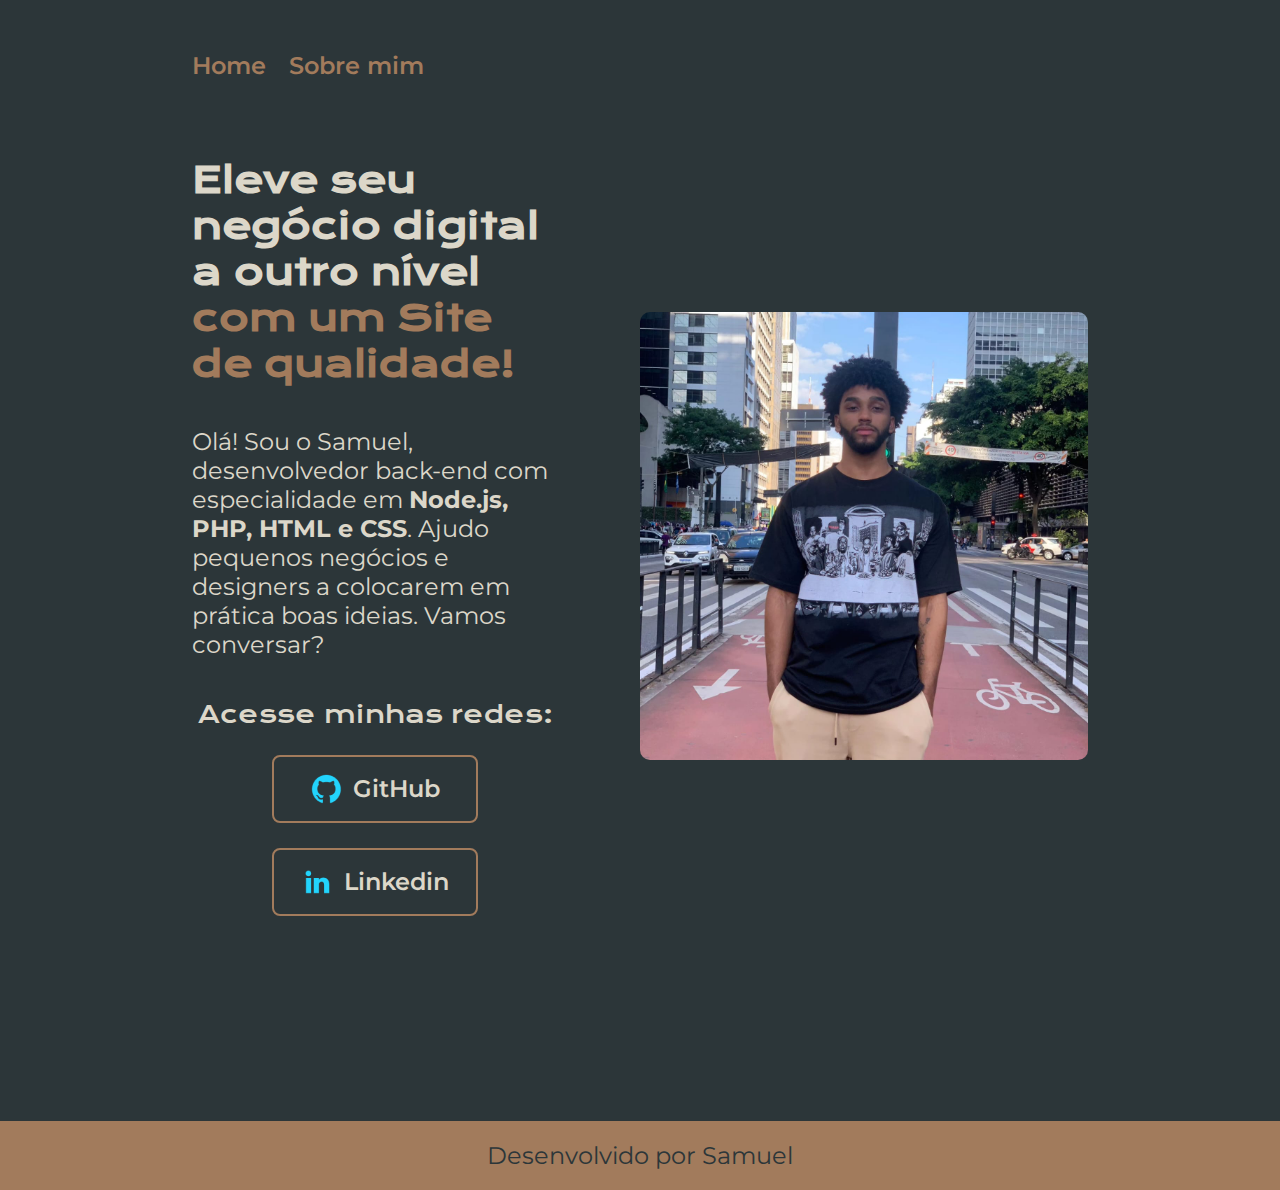
<file: index.html>
<!DOCTYPE html>
<html lang="pt-br">

<head>
    <meta charset="UTF-8">
    <meta http-equiv="X-UA-Compatible" content="IE=edge">
    <meta name="viewport" content="width=device-width, initial-scale=1.0">
    <title>Portifolio</title>
    <link rel="stylesheet" href="./styles/style.css">
</head>

<body>
    <header class="cabecario">
        <nav class="cabecario__menu">
            <a class="cabecario__menu__link" href="./index.html">Home</a>
            <a class="cabecario__menu__link" href="./about.html">Sobre mim</a>
        </nav>
    </header>
    <main class="apresentacao">
        <section class="apresentacao__conteudo">
            <h1 class="apresentacao__conteudo__titulo">
                Eleve seu negócio digital a outro nível
                <strong class="titulo-destaque">com um Site de qualidade! </strong>
            </h1>
            <p class="apresentacao__conteudo__texto">Olá! Sou o Samuel, desenvolvedor
                back-end com especialidade em <strong>Node.js, PHP,
                HTML e CSS</strong>. Ajudo pequenos negócios e designers a
                colocarem em prática boas ideias. Vamos
                conversar?
            </p>
            <div class="apresentacao__links" >
                <h2 class="apresentacao__links__subtitulo" >Acesse minhas redes:</h2>
                <a class="apresentacao__links__navegacao" href="https://github.com/Samukaviga">
                <img src="./assets/github.png" alt="icone-github">
                    GitHub
                </a>
                <a class="apresentacao__links__navegacao" href="#">
                    <img src="./assets/linkedin.png" alt="icone-github">
                    Linkedin
                </a>
            </div>    
        </section>
        
        <img class="apresentacao__imagem" src="./assets/samuel.jpeg" alt="Foto da Joana Santos programando">
    
    </main>
    <footer class="rodape">
        <p>Desenvolvido por Samuel</p>
    </footer>
</body>

</html>
</file>
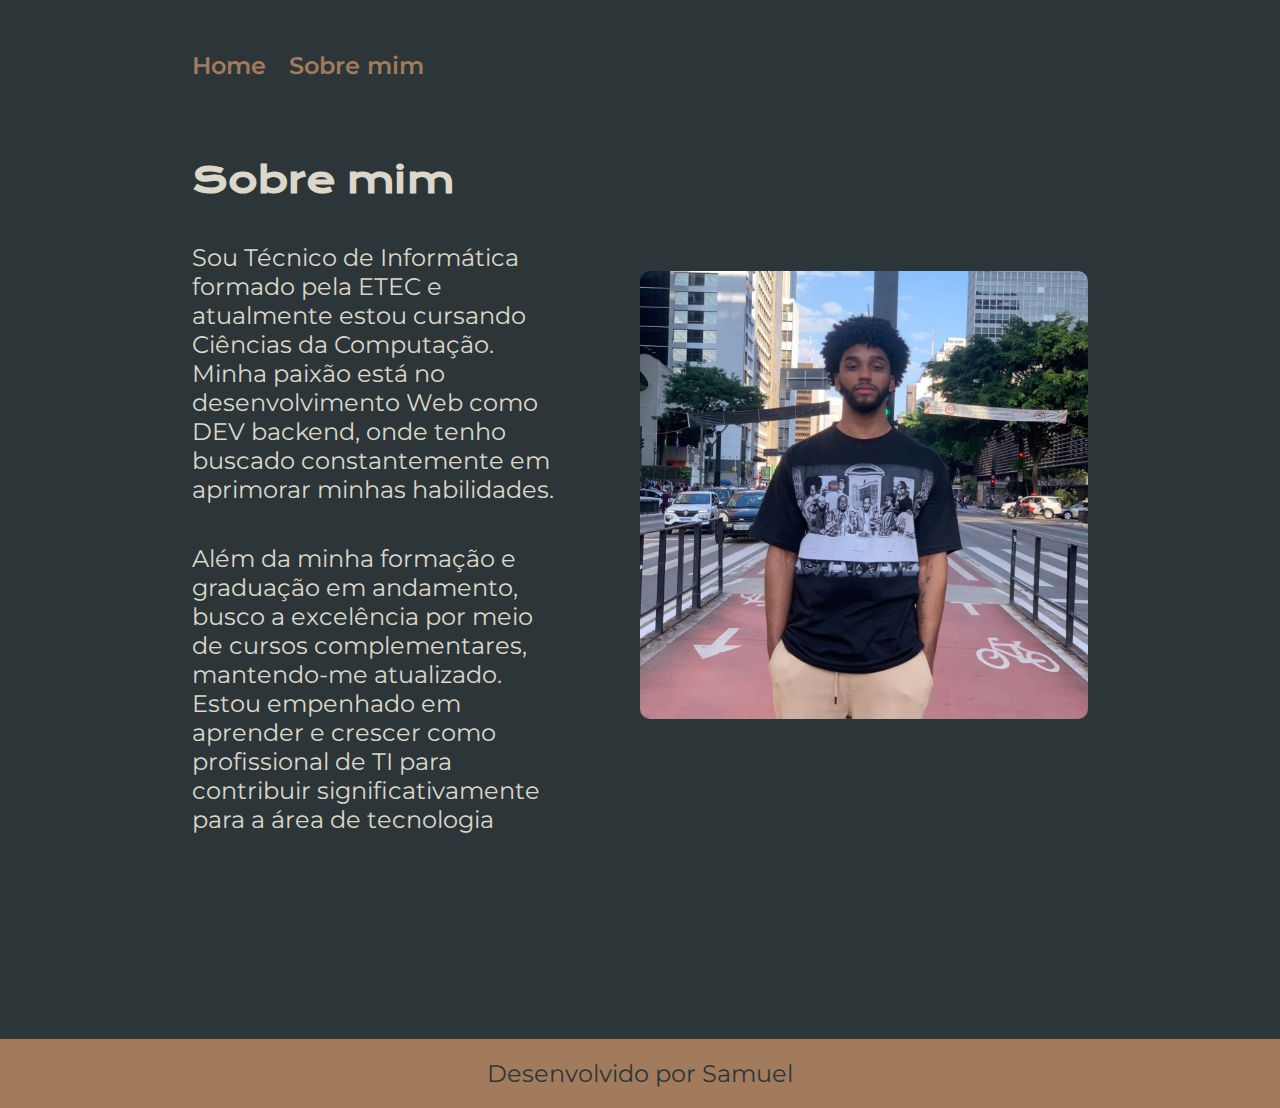
<file: about.html>
<!DOCTYPE html>
<html lang="pt-br">
<head>
    <meta charset="UTF-8">
    <meta name="viewport" content="width=device-width, initial-scale=1.0">
    <link rel="stylesheet" href="./styles/style.css">
    <title>Sobre</title>
</head>
<body>
    <header class="cabecario">
        <nav class="cabecario__menu">
            <a class="cabecario__menu__link" href="./index.html">Home</a>
            <a class="cabecario__menu__link" href="./about.html">Sobre mim</a>
        </nav>
    </header>
    <main class="apresentacao">
        <section class="apresentacao__conteudo">
            <h1 class="apresentacao__conteudo__titulo">Sobre mim</h1>
            <p class="apresentacao__conteudo__texto">
                Sou Técnico de Informática formado pela ETEC e 
                atualmente estou cursando Ciências da Computação. Minha
                paixão está no desenvolvimento Web como DEV backend, 
                onde tenho buscado constantemente em aprimorar minhas 
                habilidades.
            </p>
            <p class="apresentacao__conteudo__texto">
                Além da minha formação e graduação em andamento, 
                busco a excelência por meio de cursos complementares, 
                mantendo-me atualizado. Estou empenhado em aprender e 
                crescer como profissional de TI para contribuir 
                significativamente para a área de tecnologia
            </p>
        </section>

        <img class="apresentacao__imagem"  src="./assets/samuel.jpeg" alt="Foto da Joana Santos programando">

    </main>
    <footer class="rodape">
        <p>Desenvolvido por Samuel</p>
    </footer>
</body>
</html>
</file>
<file: styles/style.css>
@import url('https://fonts.googleapis.com/css2?family=Krona+One&display=swap');
@import url('https://fonts.googleapis.com/css2?family=Montserrat:wght@400;600&display=swap');
/* Todos elementos */

:root {
    --cor-primaria: #2C3639;
    --cor-secundario: #DCD7C9;
    --cor-terciaria: #A27B5C;
    --cor-hover: #3F4E4F;

    --font-primaria: 'Krona One', sans-serif;
    --font-secudaria: 'Montserrat', sans-serif;
}


* { 
    margin: 0;
    padding: 0;
    
}

body{
    background-color: var(--cor-primaria);
    color: var(--cor-secundario);
    /* height: 100vh;  100% da tela do navegador*/
    box-sizing: border-box; /* para os elementos filho nao sairem do body */

}

.cabecario {
    padding: 4% 15% 0 15%;
}

.cabecario__menu {
    display: flex;
    gap: 23px;
}

.cabecario__menu__link {
    font-family: var(--font-secudaria);
    font-size: 1.5rem;
    color: var(--cor-terciaria);
    font-weight: 600;
    text-decoration: none;
}


.titulo-destaque{
    color: var(--cor-terciaria);
}

.apresentacao {
    display: flex;
    align-items: center;
    justify-content: space-between;
    padding: 6% 15%;
    margin-bottom: 10%;
    box-sizing: border-box;
    gap: 82px
    
}

.apresentacao__conteudo{
    display: flex;
    flex-direction: column;
    gap: 40px;
    width: 50%;
    
   
}

.apresentacao__conteudo__titulo {
    font-family: var(--font-primaria); /* aplicando a font Krona One */
    font-size: 2.25rem;
    
}

.apresentacao__conteudo__texto {
    font-family: var(--font-secudaria);
    font-size: 1.5rem;
    font-weight: 400;
}

.apresentacao__links {
    display: flex;
    flex-direction: column;
    align-items: center;
    gap: 25px;
    box-sizing: border-box;
}

.apresentacao__links__subtitulo {
    font-family: var(--font-primaria);
    font-size: 24px;
    font-weight: 400;
}

.apresentacao__links__navegacao {
    display: flex;
    align-items: center;
    gap: 10px;
    justify-content: center;
    background-color: var(--cor-primaria);
    color: var(--cor-secundario);
    font-size: 1.5rem;
    font-weight: 600; /* peso da font */
    font-family: var(--font-secudaria);
    text-align: center;
    width: 55%;
    padding: 16px 0;
    border-radius: 8px;
    border: var(--cor-terciaria) solid 2px;
    text-decoration: none;
}

.apresentacao__links__navegacao:hover{
    background-color: var(--cor-hover);
}

.apresentacao__imagem {
    width: 50%;
    border-radius: 10px;
}

.rodape {
    font-family: var(--font-secudaria);
    background-color: var(--cor-terciaria);
    color: var(--cor-primaria);
    font-weight: 400;
    padding: 20px;
    text-align: center;
    font-size: 1.5rem;

 }


 @media (max-width: 1250px){

    .cabecario {
        padding: 10%;
    }

    .cabecario__menu{
        justify-content: center;
    }

    .apresentacao {
        flex-direction: column-reverse; /*Inverte as colunas*/
        padding: 6% 5%;
    }

    .apresentacao__conteudo {
        width: auto;
    }

    .apresentacao__conteudo__titulo {
        font-size: 2rem;
    }

    .apresentacao__conteudo__texto {
        font-size: 1.3rem;
    }

 }

 @media (max-width: 750px) {
    .apresentacao__imagem {
        width: 75%;
    }
 }
</file>
